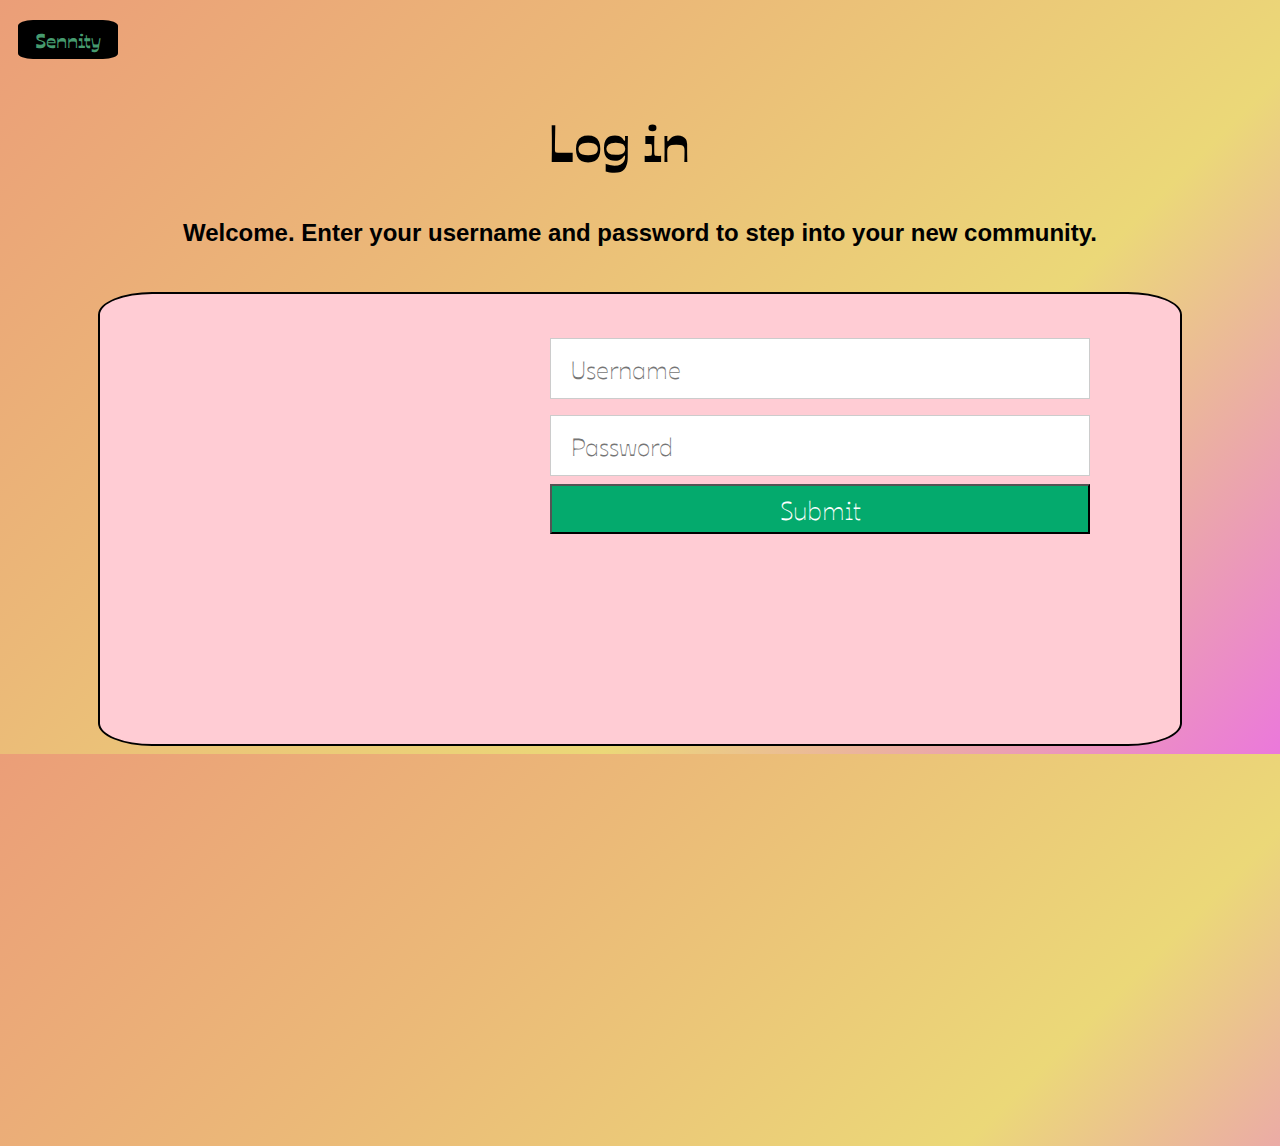
<file: Term2-Eportfolio/login.html>
<!DOCTYPE html>
<html lang="en">
<head>
  <link rel="stylesheet" href="login.css">
  <script src="login.js"></script>
  <meta charset="UTF-8">
  <meta http-equiv="X-UA-Compatible" content="IE=edge">
  <meta name="viewport" content="width=device-width, initial-scale=1.0">
  <title>Log in</title>
  <link rel="stylesheet" href="login.css">
  <link href="https://fonts.googleapis.com/css2?family=Ojuju:wght@200..800&display=swap" rel="stylesheet">
</head>
<body>

  <div class = "logo">
    <h3>Sennity</h3>
  </div>

  <div class = "title">
    <h2>Log in</h2>
  </div>
  
  <div class = "desc">
    <h2>Welcome. Enter your username and password to step into your new community.</h2>
  </div>
  
  <div class = "overlap-box">
<br><br>
  <div class="form-box">
      <form class="box">
          <div class="username">
              <div class="input-field" id="nameField">
                  <input type="text" placeholder="Username" id="username">
              </div>
              <div class="password">
                  <input type="password" placeholder="Password" id="password">
              </div>
          </div>
          <div class="submit">
              <input type="Submit" value="Submit" name="" onclick= Login() class="button">
          </div>
      </form>
  </div>
<br><br><br><br><br><br><br><br><br><br><br><br><br><br><br><br><br><br><br><br><br><br><br><br><br><br><br><br><br><br><br><br><br><br>
  </div>



</body>
</html>
</file>
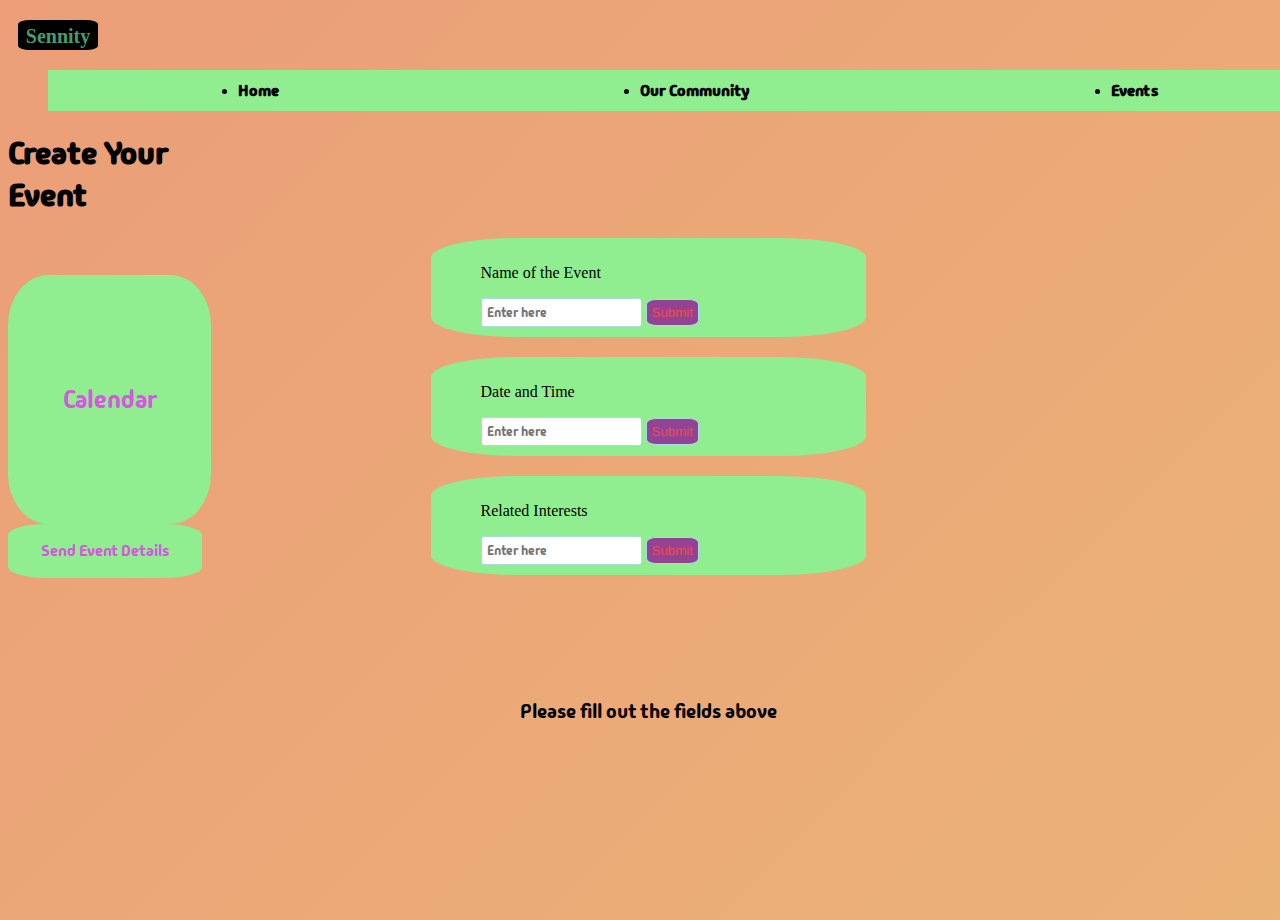
<file: Term2-Eportfolio/qa.html>
<!DOCTYPE html>
<html lang="en">
<head>
  <link rel="stylesheet" href="qa.css">
  <link rel="stylesheet" href="logo.css">
  <meta charset="UTF-8">

  <link rel="preconnect" href="https://fonts.googleapis.com">
  <link rel="preconnect" href="https://fonts.gstatic.com" crossorigin>
  <link href="https://fonts.googleapis.com/css2?family=Madimi+One&display=swap" rel="stylesheet">
  
  <meta http-equiv="X-UA-Compatible" content="IE=edge">
  <meta name="viewport" content="width=device-width, initial-scale=1.0">
  <title>Create Your Event</title>
</head>
<body>

  <div class = "logo">
    <h3>Sennity</h3>
  </div>
  
  <nav>
    <ul>
                <div class = "navi">
                    <li><a href="index.html">Home</a></li>
                  <li><a href="com.html">Our Community</a></li>
                  <li><a href="event.html">Events</a></li>
                  </ul>
                  </div>
                  </nav>
  
  <h1 class="header">Create Your <br> Event</h1>

  <div class="large-box">
    <p>Name of the Event</p>
    <div class="input">
      <input type="text" id="event-name" placeholder="Enter here">
      <input type="submit">
    </div>
  </div>
  
  <div class="large-box">
    <p>Date and Time</p>
    <div class="input">
      <input type="text" id="event-date" placeholder="Enter here">
      <input type="submit">
    </div>
  </div>
  
  <div class="large-box">
    <p>Related Interests</p>
    <div class="input">
      <input type="text" id="event-interest" placeholder="Enter here">
      <input type="submit">
    </div>
  </div>
  
  <div class="calendar">
    <a href="https://www.google.com/calendar">Calendar</a>
  </div>
  
  <div class="submit">
    <a href="mailto:sennity@gmail.com?subject=Event%20Plan&body=Event%20Name%3A%0A%0AEvent%20Time%20and%20Date%3A%20%0A%0ARelated%20Interests">Send Event Details</a>
  </div>

  <p id="confirmation">Please fill out the fields above</p>

  <script>
    document.getElementById("event-name").addEventListener('input', function() {
      var eventNameInput = document.getElementById("event-name").value;
      if(eventNameInput.toLowerCase() === "movie") {
        document.getElementById("confirmation").innerText = "This event is not acceptable, please change the event name";
      } else {
        document.getElementById("confirmation").innerText = "Please fill out the fields above";
      }
    });

    document.getElementById("event-date").addEventListener('input', function() {
      var eventDateInput = document.getElementById("event-date").value;
      if(eventDateInput.toLowerCase() === "16/4/24, 16:00") {
        document.getElementById("confirmation").innerText = "This event is not acceptable, please change the event date";
      } else {
        document.getElementById("confirmation").innerText = "Please fill out the fields above";
      }
    });

    document.getElementById("event-interest").addEventListener('input', function() {
      var eventInterestInput = document.getElementById("event-interest").value;
      if(eventInterestInput.toLowerCase() === "theatre") {
        document.getElementById("confirmation").innerText = "This event is not acceptable, please change the event interest";
      } else {
        document.getElementById("confirmation").innerText = "This event is acceptable, please send the event details to the Sennity team.";
      }
    });
    
  </script>
  
</body>
</html>
</file>
<file: Term2-Eportfolio/login.css>
form-box {
    border: 3px solid #f1f1f1;
  }
/* Title alignment, color and sizing*/
  .title {
    font-size: 35px;
    font-weight: 600;
    background-image: black;
    color: black;
    background-clip: text;
    -webkit-background-clip: text;
    text-align: left;
    justify-content: center;
    font-family: "Ojuju";
    margin-left: 60vh;
  }

  /* Half-width inputs */
  input[type=text], input[type=password] {
    width: 50%;
    padding: 12px 20px;
    font-size: 25px;
    margin: 8px 0;
    display: inline-block;
    border: 1px solid #ccc;
    box-sizing: border-box;
    font-family: "Ojuju";
  }

  body {
      background: linear-gradient(-45deg, #eb78db, #ebd878, #ebb978, #eb9e78);
    background-size: 100%, 150%;
     font-family: "Madimi One", sans-serif;
  }

  /* Set a style for all buttons */
  button {
    background-color: #04AA6D;
    color: white;
    padding: 14px 20px;
    margin: 8px 0;
    border: none;
    cursor: pointer;
    width: 50%;
  }

  /* Add a hover effect for buttons */
  button:hover {
    opacity: 0.8;
  }

/*Alignment of logo*/

  .logo {
    text-align: left;
    padding-left: 10px;
  }

 
.logo h3{
  color: #469b6f;
    font-size: 20px;
    border-style: solid;
    border-color: black;
    border-width: 5px;
max-width: 90px;
    max-height: 40px;
    text-align: center;
  background-color: black;
  font-family: "Ojuju";
  border-radius: 15%;
}


input[type=text], input[type=password] {
margin-left: 50vh;
}

input[type=submit] {
margin-left: 50vh;
  background-color: #04AA6D;
  color: white;
  font-family: "Ojuju";
  text-align: center;
  width: 50%;
  font-size: 26px;
  height: 50px;
}

.overlap-box{
  border-radius: 5%;
  border: 2px solid black;
  border-color: black;
  background-color: #ffccd4;
  max-height: 50vh;
  max-width: 100vw;
  margin-left: 10vh;
  margin-right: 10vh;
  margin-top: 5vh;
}

.desc{
text-align: center;
}
</file>
<file: Term2-Eportfolio/qa.css>
/* Sizing and colouring of the box */

.large-box {
    background-color: lightgreen;
  
    max-width: 375px;
  max-height: 100px;
    margin: 0 auto;
    padding: 10px;
  padding-left: 50px;
  margin-right: auto;
   align-items: right;
border-radius: 20%;

}

input[type=text]:focus {
  border-radius: 20%;
}

input[type=text]:focus {
  background-color: #b9eee4;
}

input[type=submit] {
  font-family: sans-serif;
  background-color: #934393;
  color: #f04c4c;
  border-radius: 20%;
}
input[type=submit]:hover{
  background-color: #000000;
}

   body{
     background-color: black;
   } 

/* Separating the boxes */

.large-box + .large-box {
    margin-top: 20px;

}


.header {
    color: black;
    align-items: left;
  font-family: "Madimi One", sans-serif;
}

input {
    border: 1px solid lightblue;
    padding: 5px;
    border-radius: 3px;
  font-family: "Madimi One", sans-serif;
	color: #7f7fd2;
}


.navi {

  background-color: lightgreen;
  padding: 10px;
}
.navi {
  width: 100vw;
  display: flex;
  justify-content: space-around;
}

.navi ul {

  list-style-type: none;
  margin-left: 0;
  margin-right: 0;
  margin: 0;
  padding: 0;
}

.navi ul li {
  display: inline;
  margin-right: 20px;
}

.navi a {
  text-decoration: none;
  color: black;
  font-weight: bold;
  font-family: "Madimi One", sans-serif;
}




.submit {
    border: 2px solid lightgreen;
    padding: 10px;
    max-width: 150px;
    padding-left: 20px;
  padding-right: 20px;
    font-size: 16px;
        text-align: center;
      background-color: lightgreen;
      color: black;
    height: 30px; 
    font-family: 'Oswald', Arial, sans-serif;
        display: flex;
        justify-content: center;
        align-items: center;
    border-radius: 20%;

}

/* Making the calendar box visible, aligning it to the left and sizing it appropriately */

.calendar {
  border: 2px solid lightgreen;
  padding: 10px;
  width: 14vw;
  padding-left: 10px;
  font-size: 25px;
      text-align: center;
    background-color: lightgreen;
    color: black;
  height: 25vh; 
  font-family: 'Oswald', Arial, s=ans-serif;
      display: flex;
      justify-content: center;
      align-items: center;
  border-radius: 20%;

    margin-top: -300px;
}

#confirmation{
  text-align: center;
  font-family: "Madimi One", sans-serif;
  font-size: 20px;
  padding-top: 100px;
  padding-bottom: 25px;
  
}

a {
  text-decoration: none;
  color: #d658df;
  font-family: "Madimi One", sans-serif;
}

a:hover {
  color: #ea3edb;
}

html, body {
  width: 100%;
  height:100%;
}

/* Creating background gradient */

body {
    background: linear-gradient(-45deg, #eb78db, #ebd878, #ebb978, #eb9e78);
    background-size: 400% 400%;
    animation: gradient 15s ease infinite;
}

@keyframes gradient {
    0% {
        background-position: 0% 50%;
    }
    50% {
        background-position: 100% 50%;
    }
    100% {
        background-position: 0% 50%;
    }
}

.madimi-one-regular {
  font-family: "Madimi One", sans-serif;
  font-weight: 400;
  font-style: normal;
}
</file>
<file: Term2-Eportfolio/logo.css>
.logo {
    text-align: left;
    padding-left: 10px;
  }
  
  
  .logo h3{
  color: #469b6f;
    font-size: 20px;
    border-style: solid;
    border-color: black;
    border-width: 5px;
  max-width: 70px;
    height: 20px;
    text-align: center;
  background-color: black;
  font-family: "Ojuju";
  border-radius: 15%;
  }
</file>
